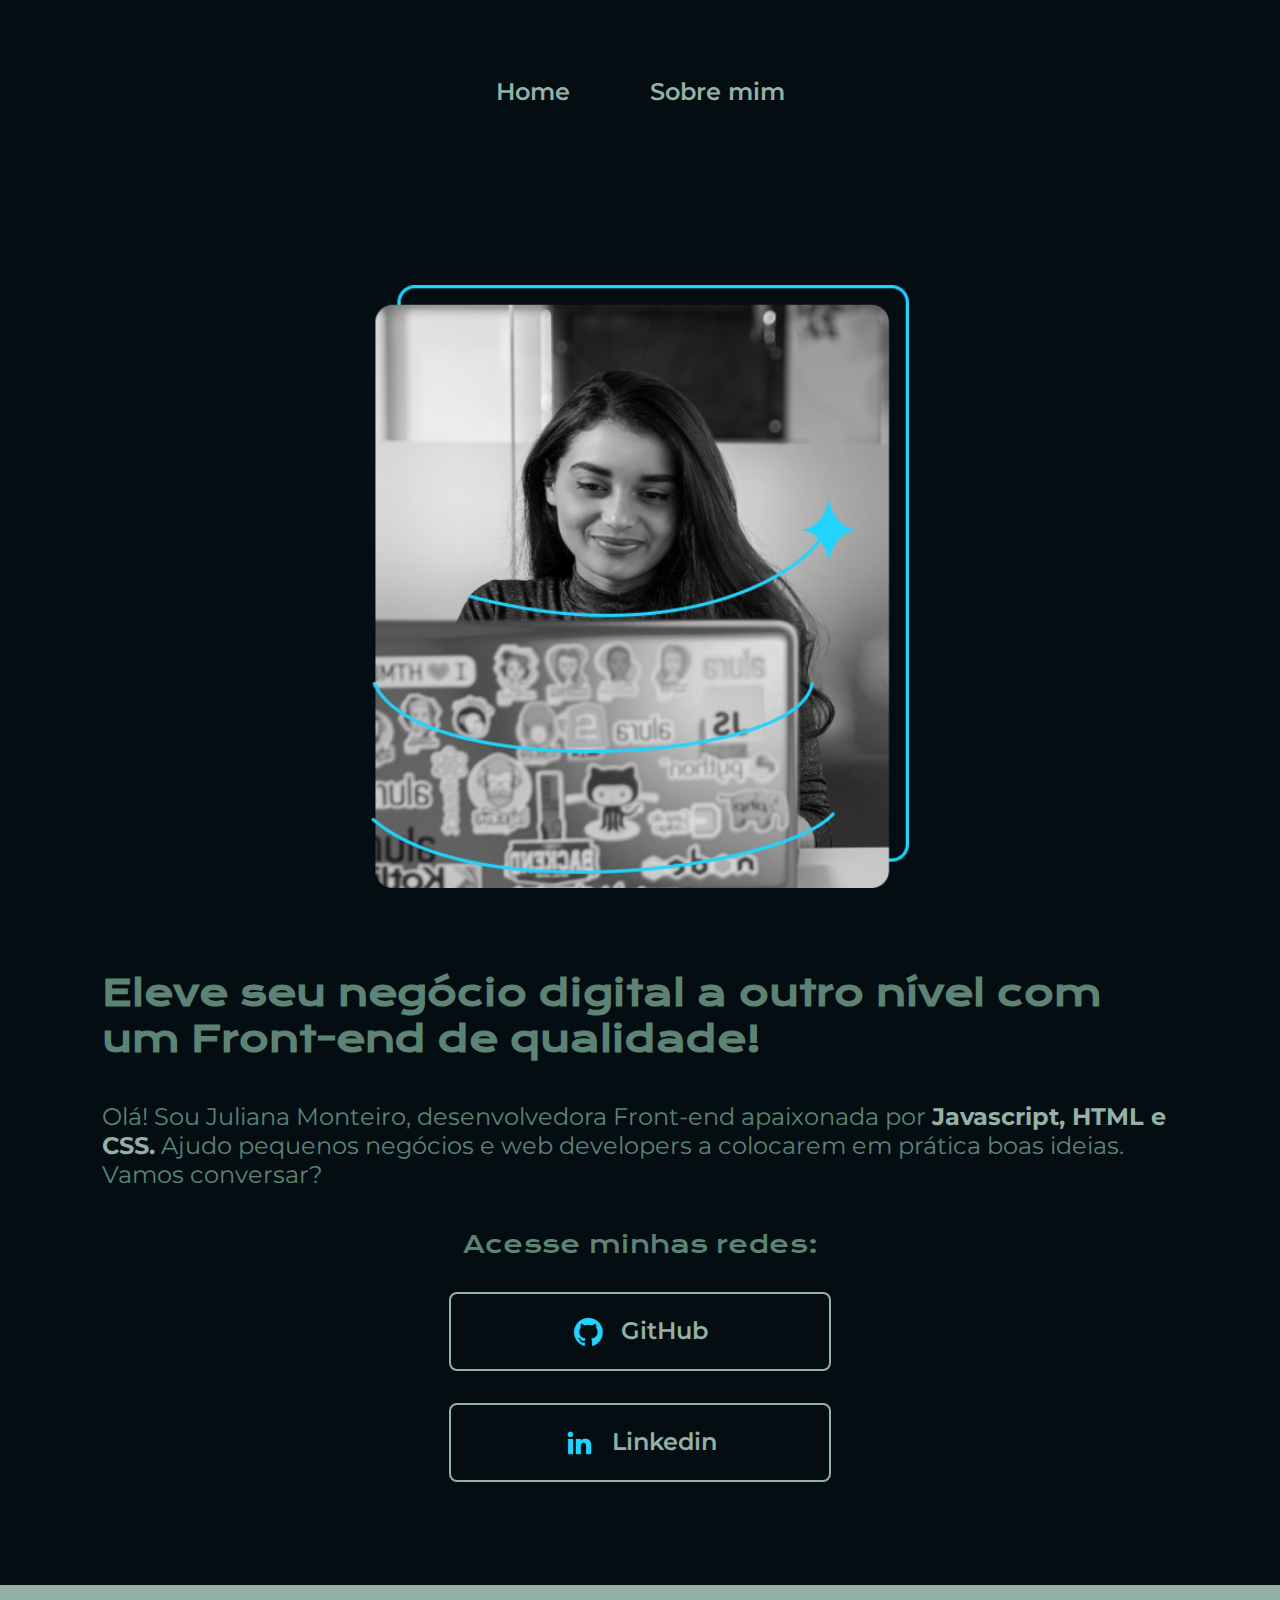
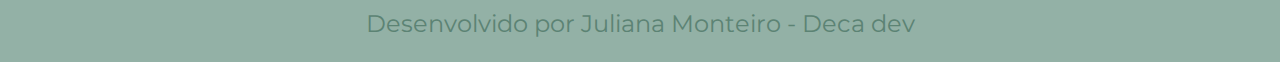
<file: index.html>
<!DOCTYPE html>
<html lang="pt-br">
<head>
    <meta charset="UTF-8">
    <meta name="viewport" content="width=device-width, initial-scale=1.0">
    <title>Portfólio</title>
    <link rel="stylesheet" href="./styles/style.css">
</head>
<body><!--tag pai-->
    <header class="cabecalho">
        <nav class="cabecalho__menu">
            <a class="cabecalho__menu__link" href="index.html">Home</a>
            <a class="cabecalho__menu__link" href="about.html">Sobre mim</a>
        </nav>
    </header><!--tag filho-->

    <main class="apresentacao"><!--tag pai-->
        <section class="apresentacao__conteudo"><!--tag pai+ nome filho-->
            <h1 class="apresentacao__conteudo__titulo">Eleve seu negócio digital a outro nível <strong>com um Front-end de qualidade!</strong></h1><!--tag filho-->
            <p class="apresentacao__conteudo__texto">Olá! Sou Juliana Monteiro, desenvolvedora Front-end apaixonada por <strong class="destaque-titulo">Javascript, HTML e CSS.</strong> Ajudo pequenos negócios e web developers a colocarem em prática boas ideias. Vamos conversar?</p><!--tag filho-->
            
            <div class="apresentacao__links">
                <h2 class="apresentacao__links__subtitulo">Acesse minhas redes:</h2>
                <a class="apresentacao__links__link" href="https://github.com/julianasrkive">
                    <img src="./assets/github.png">
                    GitHub
                </a><!--tag filho-->
                
                <a class="apresentacao__links__link" href="https://linkedin.com//in/juliana-monteiro-31855354/">
                    <img src="./assets/linkedin.png">
                    Linkedin
                </a><!--tag filho-->
                          
            </div>
            
        </section>
        <img class="apresentacao__imagem"src="./assets/Imagem.png" alt="foto de perfil">    
    </main>

    <footer class="rodape">
        <p>Desenvolvido por Juliana Monteiro - Deca dev</p>
    </footer><!--tag pai-->
</body>
</html>
</file>
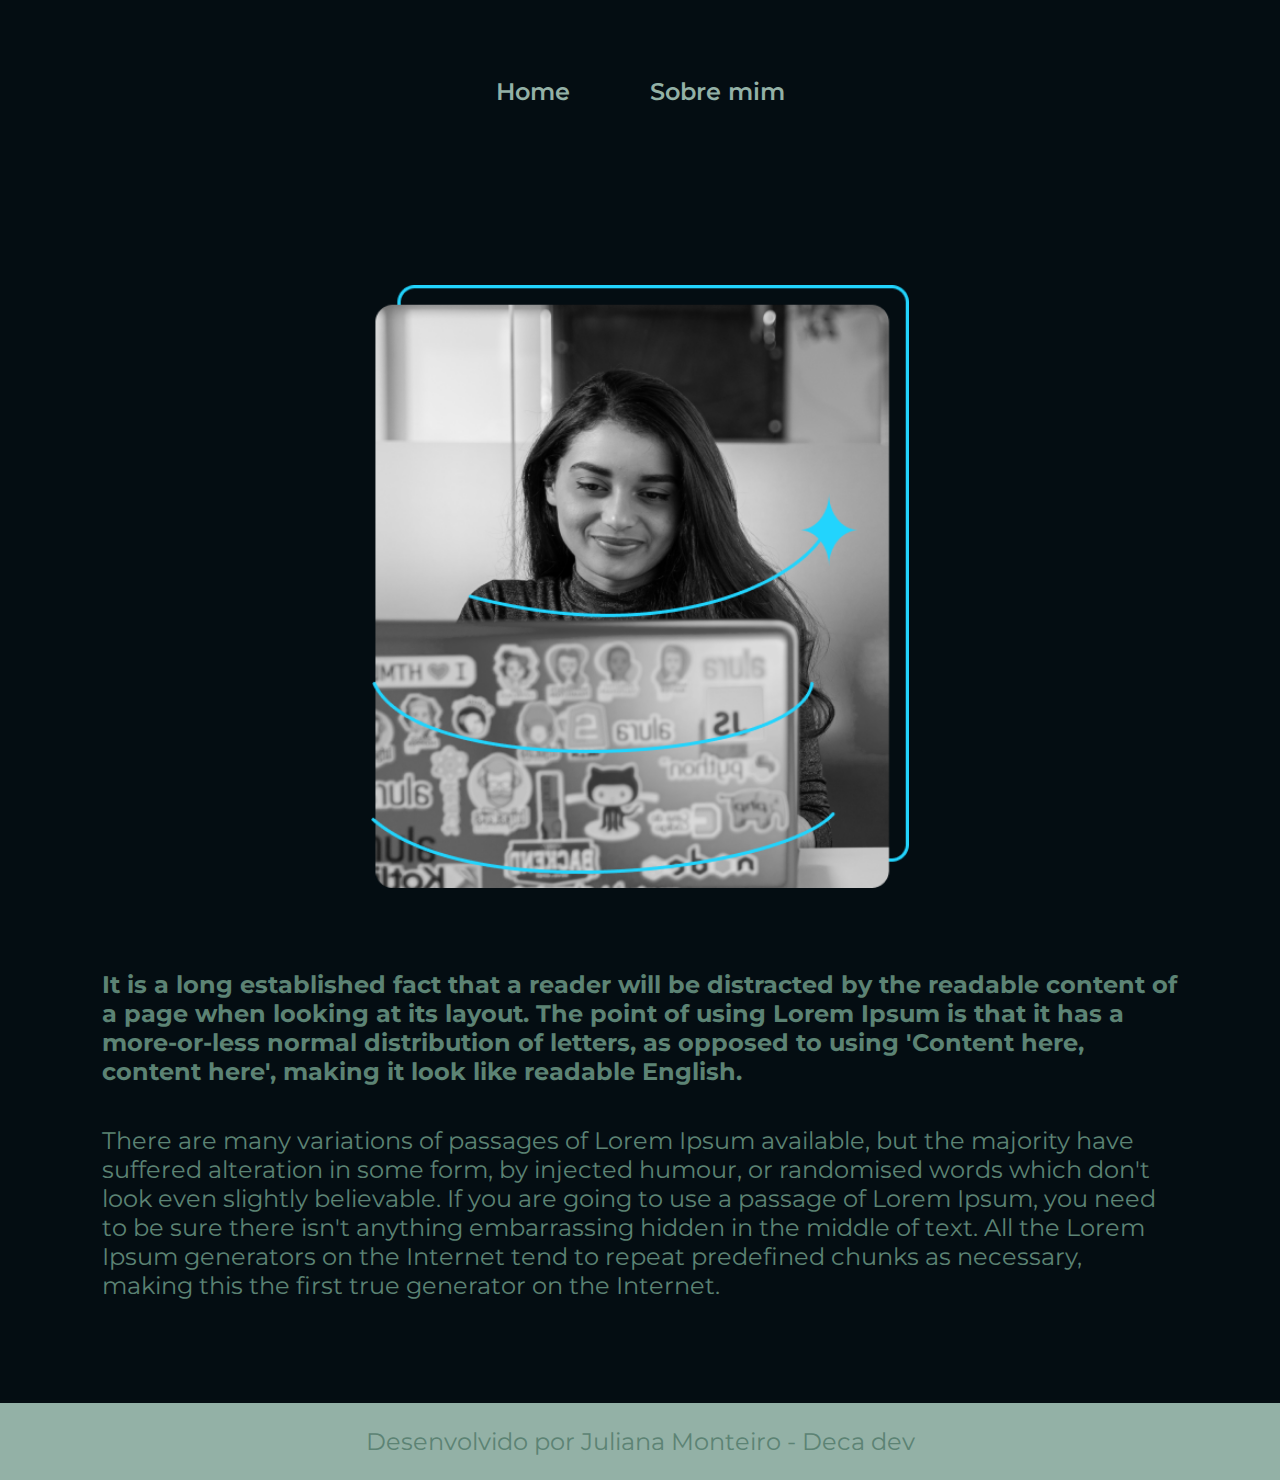
<file: about.html>
<!DOCTYPE html>
<html lang="pt-br">
<head>
    <meta charset="UTF-8">
    <meta name="viewport" content="width=device-width, initial-scale=1.0">
    <title>Sobre mim</title>
    <link rel="stylesheet" href="./styles/style.css">
</head>
<body>
    <header class="cabecalho">
        <nav class="cabecalho__menu">
            <a class="cabecalho__menu__link" href="index.html">Home</a>
            <a class="cabecalho__menu__link" href="about.html">Sobre mim</a>
        </nav>
    </header><!--tag filho-->

    <main class="apresentacao">
        <section class="apresentacao__conteudo">
            <h1 class="apresentacao__conteudo__titulo">
                <p class="apresentacao__conteudo__texto">It is a long established fact that a reader will be distracted by the readable content of a page when looking at its layout. The point of using Lorem Ipsum is that it has a more-or-less normal distribution of letters, as opposed to using 'Content here, content here', making it look like readable English.</p>   
            </h1>
            <p class="apresentacao__conteudo__texto">There are many variations of passages of Lorem Ipsum available, but the majority have suffered alteration in some form, by injected humour, or randomised words which don't look even slightly believable. If you are going to use a passage of Lorem Ipsum, you need to be sure there isn't anything embarrassing hidden in the middle of text. All the Lorem Ipsum generators on the Internet tend to repeat predefined chunks as necessary, making this the first true generator on the Internet.</p>
        </section>
        <img class="apresentacao__imagem" src="./assets/Imagem.png" alt="foto de perfil">   

    </main>

    <footer class="rodape">
        <p>Desenvolvido por Juliana Monteiro - Deca dev</p>
    </footer><!--tag pai-->

    
</body>
</html>
</file>
<file: styles/style.css>
@import url('https://fonts.googleapis.com/css2?family=Krona+One&family=Montserrat:ital,wght@0,600;1,600&display=swap');
:root{
    --cor-primaria:#040D12;
    --cor-secundaria:#5C8374;
    --cor-terciaria:#93B1A6;
    --cor-hover:#1B4242;

    --fonte-primaria:"Krona One", sans-serif;
    --fonte-secundaria:"Montserrat", sans-serif;
}

*{
    margin: 0;
    padding: 0;
}


body {
    /*height: 100vh;*//*definindo a altura da tela, em 100% do viewport, ou seja, da tela do navegador*/
    box-sizing: border-box;
    background-color: var(--cor-primaria);
    color: var(--cor-secundaria);
}

.cabecalho{
    padding: 2% 0% 0% 15%;
}
.cabecalho__menu{
    display: flex;
    gap:80px;
}
.cabecalho__menu__link{
    font-family:var(--fonte-secundaria);
    font-size: 1.5rem;
    font-weight: 600;
    color: var(--cor-terciaria);
    text-decoration: none;
}

.apresentacao{
    padding: 8% 15%;
    display: flex;
    align-items:center;
    justify-content:space-between;
    gap: 82px;;


}
.apresentacao__conteudo{
    width: 50%;
    display: flex;
    flex-direction: column;
    gap: 40px;
}
.apresentacao__conteudo__titulo{
    font-family:var(--fonte-primaria);
    font-size: 2.25rem;
}
.destaque-titulo{
    color: var(--cor-terciaria);
}
.apresentacao__conteudo__texto{
    font-size: 1.5rem;
    font-family: var(--fonte-secundaria);

}
.apresentacao__links{
    display: flex;
    flex-direction: column;
    justify-content: space-between;
    align-items: center;
    gap: 32px;

}
.apresentacao__links__subtitulo{
    font-family: var(--fonte-primaria);
    font-weight: 400;
    font-size: 1.5rem;
    
}
.apresentacao__links__link{
    /*background-color: #698474;*/
    display: flex;
    justify-content: center;
    gap: 16px;
    border: 2px solid var(--cor-terciaria);
    width: 378px;
    text-align: center;
    border-radius: 8px;
    font-size: 1.5rem;
    font-weight: 600;
    padding: 21.5px 0;
    text-decoration: none;
    color: var(--cor-terciaria);
    font-family:var(--fonte-secundaria)
}
.apresentacao__links__link:hover{
    background-color: var(--cor-hover);
}
.apresentacao__imagem{
    width: 50%;
}
.rodape{
    padding: 24px;
    color: var(--cor-secundaria);
    background-color: var(--cor-terciaria);
    text-align: center;
    font-family: var(--fonte-secundaria);
    font-size: 1.5rem;
    font-weight: 400;

}
@media (max-width:1652px){
    .cabecalho{
        padding: 6%;
    }
    .cabecalho__menu{
        justify-content: center;
    }
    .apresentacao{
        flex-direction: column-reverse;
        padding: 8%;
    }
    .apresentacao__conteudo{
        width: auto;
    }

    
}
</file>
